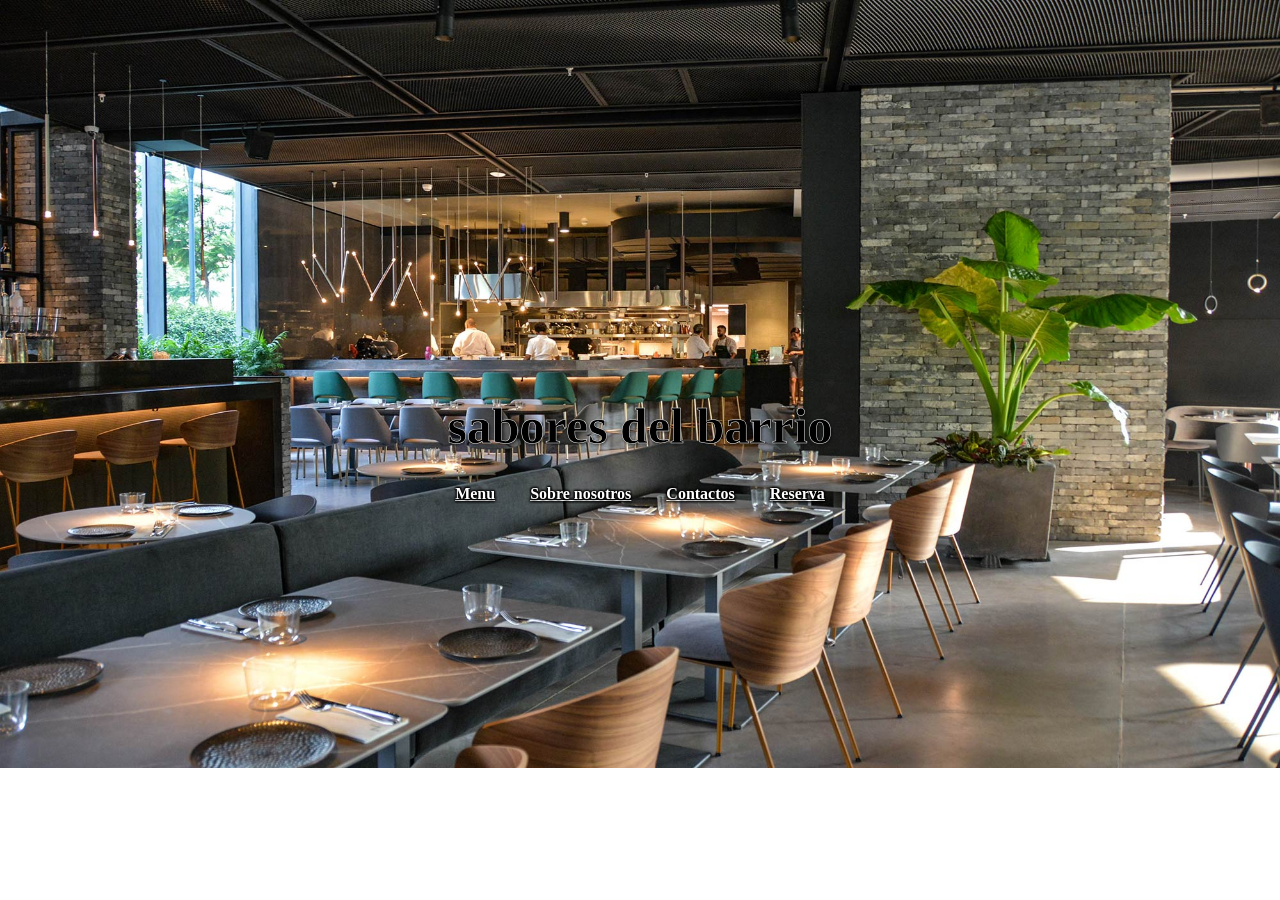
<file: ejercicio/index.html>
<!DOCTYPE html>
<html lang="en">
<head>
    <meta charset="UTF-8">
    <meta name="viewport" content="width=device-width, initial-scale=1.0">
    <title>Document</title>
    <link rel="stylesheet" href="main.css">
    <link rel="stylesheet" href="header.css">
    <link rel="stylesheet" href="global.css">
</head>
<body>
    <header>
        <h1 class="title">sabores del barrio</h1>

        <nav>
           <a href="menu">Menu</a>
           <a href="sobre-nosotros.html">Sobre nosotros</a>
           <a href="contact">Contactos</a>
           <a href="reserva.html">Reserva</a>
        </nav>
    </header>
    <main>
        <img src="imagenes/portada.jpg" alt="restaurante">
    </main>
    <footer></footer>
</body>
</html>
</file>
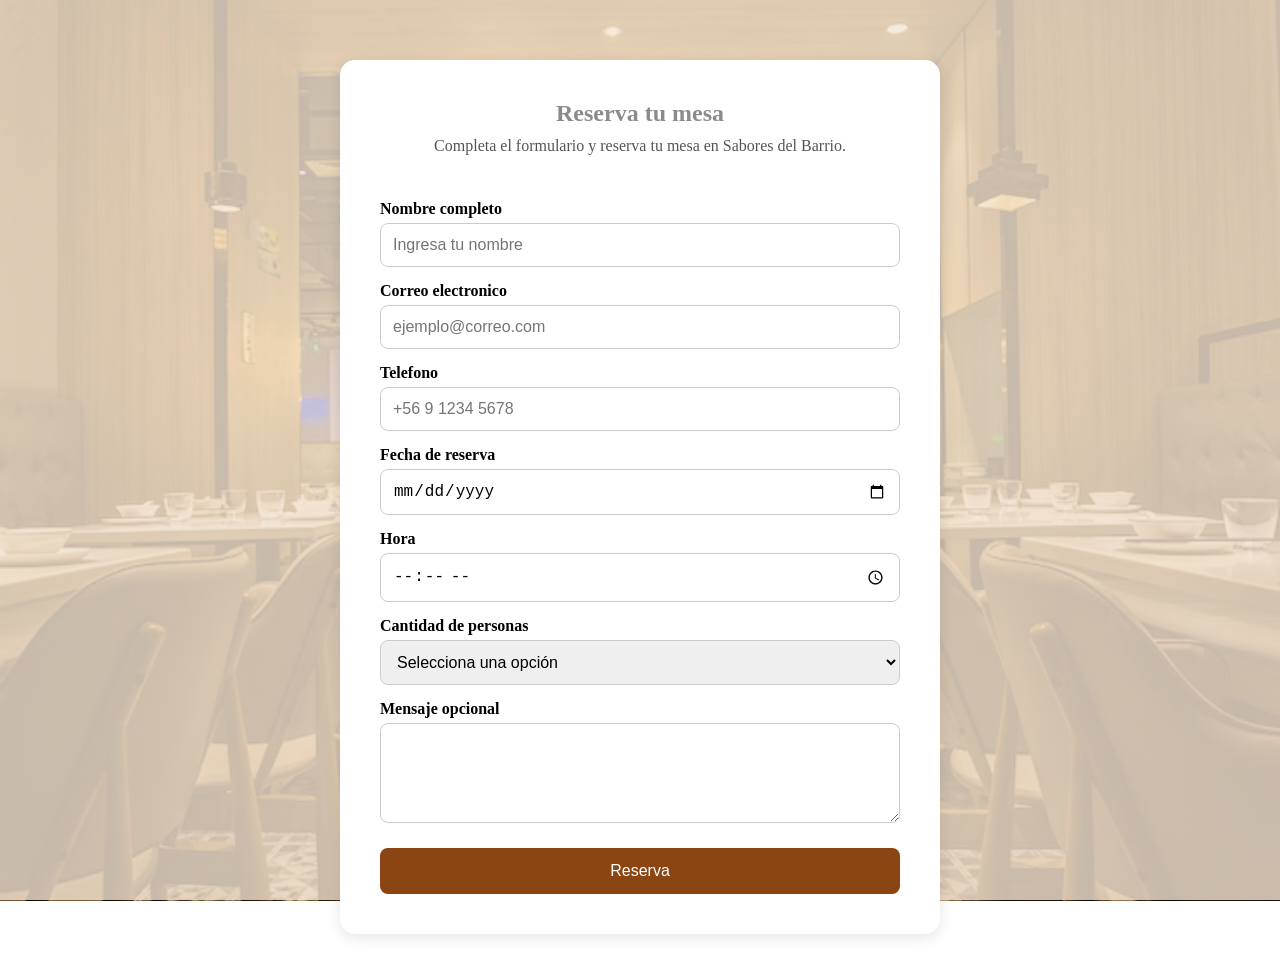
<file: ejercicio/reserva.html>
<!DOCTYPE html>
<html lang="en">
<head>
    <meta charset="UTF-8">
    <meta name="viewport" content="width=device-width, initial-scale=1.0">
    <title>Reserva | Sabores del Barrio</title>

    <link rel="stylesheet" href="global.css">
    <link rel="stylesheet" href="header.css">
    <link rel="stylesheet" href="main.css">
</head>
<body class="pagina-reserva">

    <main>
        <section class="reserva">
            <h1>Reserva tu mesa</h1>
            <p>
                Completa el formulario y reserva tu mesa en Sabores del Barrio.
            </p>

            <form>

                    <label for="nombre">Nombre completo</label>
                    <input 
                        type="text"
                        id="nombre"
                        name="nombre"
                        placeholder="Ingresa tu nombre"
                        required
                    >

                    <label for="correo">Correo electronico</label>
                    <input 
                        type="email"
                        id="correo"
                        name="correo"
                        placeholder="ejemplo@correo.com"
                        required
                    >
                    <label for="telefono">Telefono</label>
                    <input 
                        type="tel"
                        id="telefono"
                        name="telefono"
                        placeholder="+56 9 1234 5678"
                        required
                    >
                    <label for="fecha">Fecha de reserva</label>
                    <input 
                        type="date"
                        id="fecha"
                        name="fecha"
                        required
                    >
                    <label for="hora">Hora</label>
                    <input 
                        type="time"
                        id="hora"
                        name="hora"
                        required
                    >

                    <label for="personas">Cantidad de personas</label>
                    <select id="personas" name="personas">

                        <option value="">Selecciona una opción</option>
                        <option value="1">1 persona</option>
                        <option value="2">2 personas</option>
                        <option value="3">3 personas</option>
                        <option value="4">4 personas</option>
                        <option value="5">5 o más personas</option>
                    </select>
                    
                <label for="mensaje">Mensaje opcional</label>

                <textarea  
                    id="mensaje"
                    name="mensaje"
                ></textarea>

                <button type="submit">
                    Reserva
                </button>

            </form>
        </section>    
    </main>
    
</body>
</html>
</file>
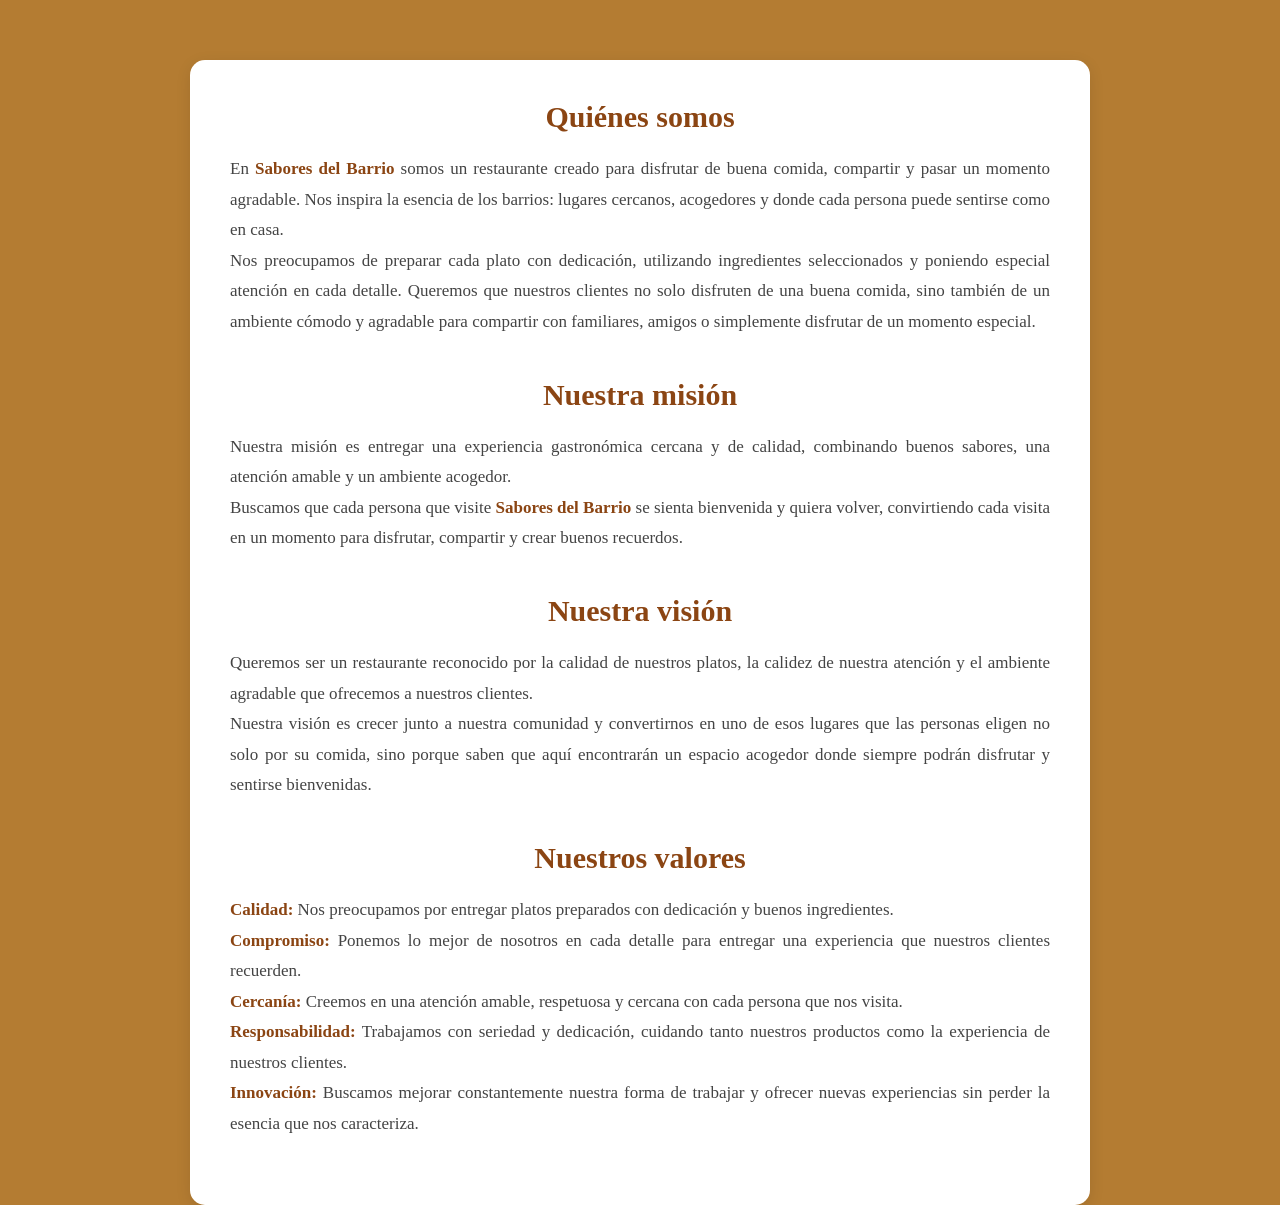
<file: ejercicio/sobre-nosotros.html>
<!DOCTYPE html>
<html lang="en">
<head>
    <meta charset="UTF-8">
    <meta name="viewport" content="width=device-width, initial-scale=1.0">
    <title>Sobre Nosotros | Sabores del Barrio</title>

    <link rel="stylesheet" href="global.css">
    <link rel="stylesheet" href="header.css">
    <link rel="stylesheet" href="main.css">
</head>
<body class="pagina-sobre-nosotros">
    <main>
        <section class="sobre-nosotros">

            <h2>Quiénes somos</h2>
            <p>
                En <strong>Sabores del Barrio</strong> somos un restaurante creado para
                disfrutar de buena comida, compartir y pasar un momento agradable.
                Nos inspira la esencia de los barrios: lugares cercanos, acogedores
                y donde cada persona puede sentirse como en casa.
                <br>
                Nos preocupamos de preparar cada plato con dedicación, utilizando
                ingredientes seleccionados y poniendo especial atención en cada detalle.
                Queremos que nuestros clientes no solo disfruten de una buena comida,
                sino también de un ambiente cómodo y agradable para compartir con
                familiares, amigos o simplemente disfrutar de un momento especial.
            </p>

            <h2>Nuestra misión</h2>
            <p>
                Nuestra misión es entregar una experiencia gastronómica cercana y de
                calidad, combinando buenos sabores, una atención amable y un ambiente
                acogedor.
                <br>
                Buscamos que cada persona que visite <strong>Sabores del Barrio</strong>
                se sienta bienvenida y quiera volver, convirtiendo cada visita en un
                momento para disfrutar, compartir y crear buenos recuerdos.
            </p>

            <h2>Nuestra visión</h2>
            <p>
                Queremos ser un restaurante reconocido por la calidad de nuestros
                platos, la calidez de nuestra atención y el ambiente agradable que
                ofrecemos a nuestros clientes.
                <br>
                Nuestra visión es crecer junto a nuestra comunidad y convertirnos en
                uno de esos lugares que las personas eligen no solo por su comida,
                sino porque saben que aquí encontrarán un espacio acogedor donde
                siempre podrán disfrutar y sentirse bienvenidas.
            </p>

            <h2>Nuestros valores</h2>
            <p>
                <strong>Calidad:</strong> Nos preocupamos por entregar platos
                preparados con dedicación y buenos ingredientes.
                <br>

                <strong>Compromiso:</strong> Ponemos lo mejor de nosotros en cada
                detalle para entregar una experiencia que nuestros clientes recuerden.
                <br>

                <strong>Cercanía:</strong> Creemos en una atención amable, respetuosa
                y cercana con cada persona que nos visita.
                <br>

                <strong>Responsabilidad:</strong> Trabajamos con seriedad y dedicación,
                cuidando tanto nuestros productos como la experiencia de nuestros
                clientes.
                <br>

                <strong>Innovación:</strong> Buscamos mejorar constantemente nuestra
                forma de trabajar y ofrecer nuevas experiencias sin perder la esencia
                que nos caracteriza.
            </p>

        </section>
    </main>
</body>
</html>
</file>
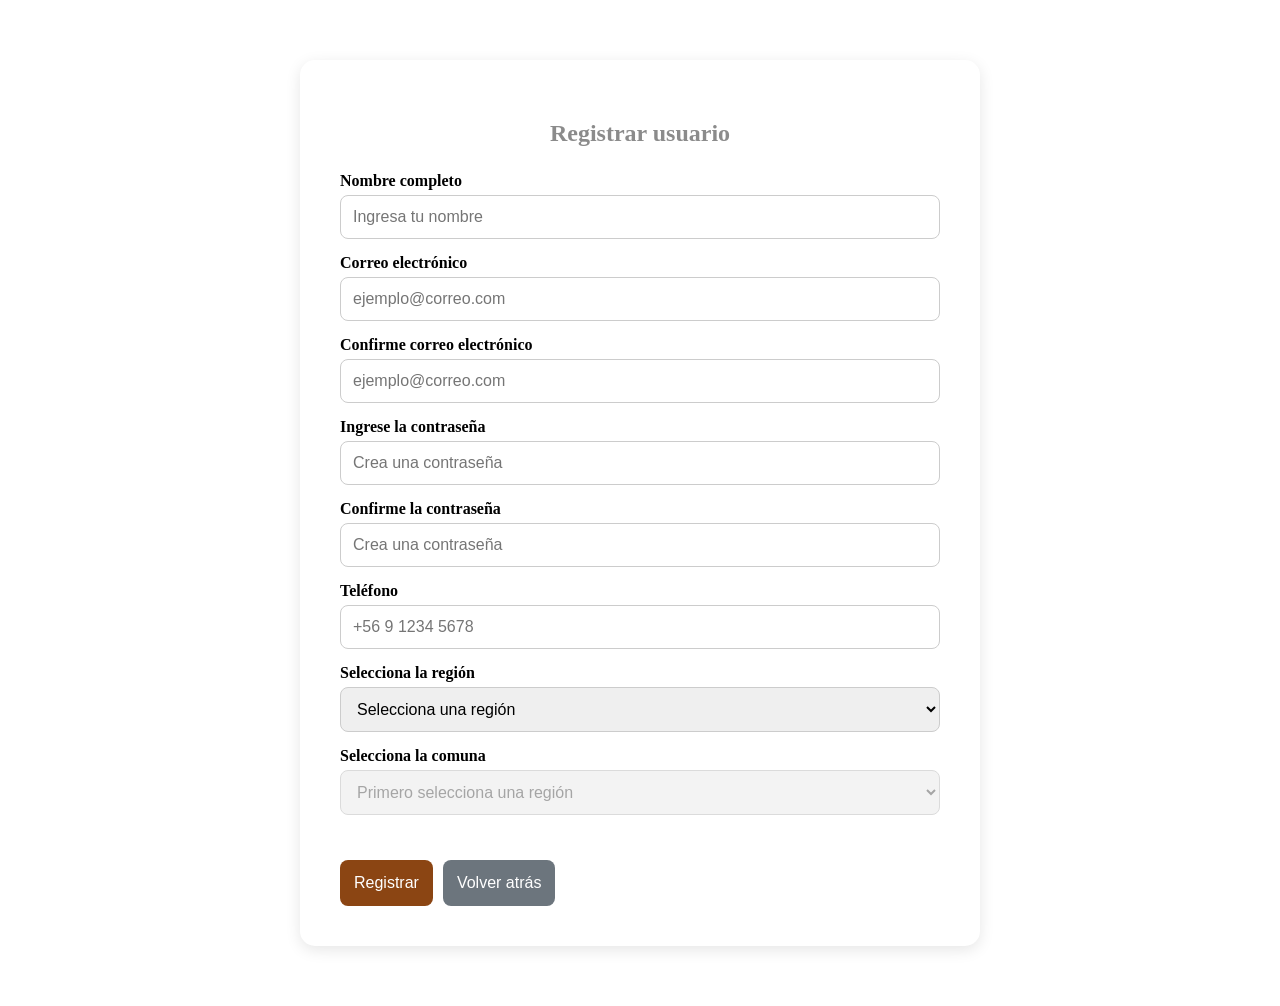
<file: evaluacion_1_full/registrar_usuario.html>
<!DOCTYPE html>
<html lang="es">
<head>
    <meta charset="UTF-8">
    <meta name="viewport" content="width=device-width, initial-scale=1.0">
    <title>Registro Usuario | Huerto Hogar</title>

    <link rel="stylesheet" href="header.css">
    <link rel="stylesheet" href="main.css">
</head>
<body class="registrar_usuario">

    <main>
        <section class="reserva">
            <h1>Registrar usuario</h1>

            <form>
                <!-- Nombre -->
                <label for="nombre">Nombre completo</label>
                <input 
                    type="text"
                    id="nombre"
                    name="nombre"
                    placeholder="Ingresa tu nombre"
                    required
                >

                <!-- Correo -->
                <label for="correo">Correo electrónico</label>
                <input 
                    type="email"
                    id="correo"
                    name="correo"
                    placeholder="ejemplo@correo.com"
                    required
                >

                <!-- Confirmar Correo -->
                <label for="confirmar_correo">Confirme correo electrónico</label>
                <input 
                    type="email"
                    id="confirmar_correo"
                    name="confirmar_correo"
                    placeholder="ejemplo@correo.com"
                    required
                >
                
                <!-- Contraseña -->
                <label for="contrasena">Ingrese la contraseña</label>
                <input 
                    type="password" 
                    id="contrasena" 
                    name="contrasena" 
                    placeholder="Crea una contraseña" 
                    required
                >

                <!-- Confirmar Contraseña -->
                <label for="confirmar_contrasena">Confirme la contraseña</label>
                <input 
                    type="password" 
                    id="confirmar_contrasena" 
                    name="confirmar_contrasena" 
                    placeholder="Crea una contraseña" 
                    required
                >

                <!-- Teléfono -->
                <label for="telefono">Teléfono</label>
                <input 
                    type="tel"
                    id="telefono"
                    name="telefono"
                    placeholder="+56 9 1234 5678"
                    required
                >

                <!-- Región (Corregido) -->
                <label for="region">Selecciona la región</label>
                <select id="region" name="region" required>
                    <option value="">Selecciona una región</option>
                </select>

                <!-- Comuna (Corregido) -->
                <label for="comuna">Selecciona la comuna</label>
                <select id="comuna" name="comuna" required disabled>
                    <option value="">Primero selecciona una región</option>
                </select>

                <!-- Botones: Registrar y Volver -->
                <div style="margin-top: 20px; display: flex; gap: 10px;">
                    <!-- Botón Registrar -->
                    <button type="submit">
                        Registrar
                    </button>
                    
                    <!-- Botón Volver a la página anterior -->
                    <button type="button" onclick="history.back()" style="background-color: #6c757d; color: white;">
                        Volver atrás
                    </button>
                </div>

            </form>
        </section>    
    </main>
    
    <!-- SCRIPT PARA CARGAR REGIONES Y COMUNAS DINÁMICAMENTE -->
    <script>
        document.addEventListener("DOMContentLoaded", function() {
            // Diccionario con las Regiones y sus respectivas Comunas
            const datosChile = {
                "Región de Arica y Parinacota": ["Arica", "Camarones", "Putre", "General Lagos"],
                "Región de Tarapacá": ["Iquique", "Alto Hospicio", "Pozo Almonte", "Camiña", "Colchane", "Huara", "Pica"],
                "Región de Antofagasta": ["Antofagasta", "Mejillones", "Sierra Gorda", "Taltal", "Calama", "Ollagüe", "San Pedro de Atacama", "Tocopilla", "María Elena"],
                "Región de Atacama": ["Copiapó", "Caldera", "Tierra Amarilla", "Chañaral", "Diego de Almagro", "Vallenar", "Alto del Carmen", "Freirina", "Huasco"],
                "Región de Coquimbo": ["La Serena", "Coquimbo", "Andacollo", "La Higuera", "Paiguano", "Vicuña", "Illapel", "Canela", "Los Vilos", "Salamanca", "Ovalle", "Combarbalá", "Monte Patria", "Punitaqui", "Río Hurtado"],
                "Región de Valparaíso": ["Valparaíso", "Casablanca", "Concón", "Juan Fernández", "Puchuncaví", "Quintero", "Viña del Mar", "Isla de Pascua", "Los Andes", "Calle Larga", "Rinconada", "San Esteban", "La Ligua", "Cabildo", "Papudo", "Petorca", "Zapallar", "Quillota", "Calera", "Hijuelas", "La Cruz", "Nogales", "San Antonio", "Algarrobo", "Cartagena", "El Quisco", "El Tabo", "Santo Domingo", "San Felipe", "Catemu", "Llaillay", "Panquehue", "Putaendo", "Santa María", "Quilpué", "Limache", "Olmué", "Villa Alemana"],
                "Región Metropolitana de Santiago": ["Cerrillos", "Cerro Navia", "Conchalí", "El Bosque", "Estación Central", "Huechuraba", "Independencia", "La Cisterna", "La Florida", "La Granja", "La Pintana", "La Reina", "Las Condes", "Lo Barnechea", "Lo Espejo", "Lo Prado", "Macul", "Maipú", "Ñuñoa", "Pedro Aguirre Cerda", "Peñalolén", "Providencia", "Pudahuel", "Quilicura", "Quinta Normal", "Recoleta", "Renca", "San Joaquín", "San Miguel", "San Ramón", "Santiago", "Vitacura", "Puente Alto", "Pirque", "San José de Maipo", "Colina", "Lampa", "Tiltil", "San Bernardo", "Buin", "Calera de Tango", "Paine", "Melipilla", "Alhué", "Curacaví", "María Pinto", "San Pedro", "Talagante", "El Monte", "Isla de Maipo", "Padre Hurtado", "Peñaflor"],
                "Región del Libertador Gral. Bernardo O'Higgins": ["Rancagua", "Codegua", "Coinco", "Coltauco", "Doñihue", "Graneros", "Las Cabras", "Machalí", "Malloa", "Mostazal", "Olivar", "Peumo", "Pichidegua", "Quinta de Tilcoco", "Rengo", "Requínoa", "San Vicente", "Pichilemu", "La Estrella", "Litueche", "Marchihue", "Navidad", "Paredones", "San Fernando", "Chépica", "Chimbarongo", "Lolol", "Nancagua", "Palmilla", "Peralillo", "Placilla", "Pumanque", "Santa Cruz"],
                "Región del Maule": ["Talca", "Constitución", "Curepto", "Empedrado", "Maule", "Pelarco", "Pencahue", "Río Claro", "San Clemente", "San Rafael", "Cauquenes", "Chanco", "Pelluhue", "Curicó", "Hualañé", "Licantén", "Molina", "Rauco", "Romeral", "Sagrada Familia", "Teno", "Vichuquén", "Linares", "Colbún", "Longaví", "Parral", "Retiro", "San Javier", "Villa Alegre", "Yerbas Buenas"],
                "Región de Ñuble": ["Cobquecura", "Coelemu", "Ninhue", "Portezuelo", "Quirihue", "Ránquil", "Treguaco", "Bulnes", "Chillán Viejo", "Chillán", "El Carmen", "Pemuco", "Pinto", "Quillón", "San Ignacio", "Yungay", "Coihueco", "Ñiquén", "San Carlos", "San Fabián", "San Nicolás"],
                "Región del Biobío": ["Concepción", "Coronel", "Chiguayante", "Florida", "Hualqui", "Lota", "Penco", "San Pedro de la Paz", "Santa Juana", "Talcahuano", "Tomé", "Hualpén", "Lebu", "Arauco", "Cañete", "Contulmo", "Curanilahue", "Los Álamos", "Tirúa", "Los Ángeles", "Antuco", "Cabrero", "Laja", "Mulchén", "Nacimiento", "Negrete", "Quilaco", "Quilleco", "San Rosendo", "Santa Bárbara", "Tucapel", "Yumbel", "Alto Biobío"],
                "Región de La Araucanía": ["Temuco", "Carahue", "Cunco", "Curarrehue", "Freire", "Galvarino", "Gorbea", "Lautaro", "Loncoche", "Melipeuco", "Nueva Imperial", "Padre las Casas", "Perquenco", "Pitrufquén", "Pucón", "Saavedra", "Teodoro Schmidt", "Toltén", "Vilcún", "Villarrica", "Cholchol", "Angol", "Collipulli", "Curacautín", "Ercilla", "Lonquimay", "Los Sauces", "Lumaco", "Purén", "Renaico", "Traiguén", "Victoria"],
                "Región de Los Ríos": ["Valdivia", "Corral", "Lanco", "Los Lagos", "Máfil", "Mariquina", "Paillaco", "Panguipulli", "La Unión", "Futrono", "Lago Ranco", "Río Bueno"],
                "Región de Los Lagos": ["Puerto Montt", "Calbuco", "Cochamó", "Fresia", "Frutillar", "Los Muermos", "Llanquihue", "Maullín", "Puerto Varas", "Castro", "Ancud", "Chonchi", "Curaco de Vélez", "Dalcahue", "Puqueldón", "Queilén", "Quellón", "Quemchi", "Quinchao", "Osorno", "Puerto Octay", "Purranque", "Puyehue", "Río Negro", "San Juan de la Costa", "San Pablo", "Chaitén", "Futaleufú", "Hualaihué", "Palena"],
                "Región de Aysén": ["Coihaique", "Lago Verde", "Aysén", "Cisnes", "Guaitecas", "Cochrane", "O'Higgins", "Tortel", "Chile Chico", "Río Ibáñez"],
                "Región de Magallanes y de la Antártica Chilena": ["Punta Arenas", "Laguna Blanca", "Río Verde", "San Gregorio", "Cabo de Hornos (Ex Navarino)", "Antártica", "Porvenir", "Primavera", "Timaukel", "Natales", "Torres del Paine"]
            };

            const regionSelect = document.getElementById('region');
            const comunaSelect = document.getElementById('comuna');

            // Llenar el select de regiones al cargar la página
            for (let region in datosChile) {
                let option = document.createElement('option');
                option.value = region;
                option.textContent = region;
                regionSelect.appendChild(option);
            }

            // Evento que detecta cuando el usuario cambia la región
            regionSelect.addEventListener('change', function() {
                const regionSeleccionada = this.value;

                // Limpiar las comunas anteriores
                comunaSelect.innerHTML = '<option value="">Selecciona una comuna</option>';

                if (regionSeleccionada) {
                    // Habilitar el select de comunas
                    comunaSelect.disabled = false;

                    // Obtener las comunas de la región seleccionada
                    const comunas = datosChile[regionSeleccionada];

                    // Llenar el select de comunas
                    comunas.forEach(function(comuna) {
                        let option = document.createElement('option');
                        option.value = comuna;
                        option.textContent = comuna;
                        comunaSelect.appendChild(option);
                    });
                } else {
                    // Si vuelve a la opción por defecto, deshabilitar y reiniciar
                    comunaSelect.disabled = true;
                    comunaSelect.innerHTML = '<option value="">Primero selecciona una región</option>';
                }
            });
        });
    </script>
</body>
</html>
</file>
<file: ejercicio/main.css>
main {
    width: 100%;
    min-height: 100vh;
}

main img {
    width: 100%;
    height: 100%;
    object-fit: cover;
    display: block;
}

.sobre-nosotros {
    max-width: 900px;
    margin: 60px auto;
    padding: 40px;
    background-color: #fff;
    border-radius: 15px;
    box-shadow: 0 4px 15px rgba(0, 0, 0, 0.10);
}

.sobre-nosotros h2 {
    color: #8B4513;
    font-size: 30px;
    text-align: center;
    margin-bottom: 20px;
    margin-top: 40px;
}

.sobre-nosotros h2:first-child {
    margin-top: 0;
}

.sobre-nosotros p {
    color: #444;
    font-size: 17px;
    line-height: 1.8;
    text-align: justify;
    margin-bottom: 25px;
}

.sobre-nosotros strong {
    color: #8B4513;
}

.pagina-sobre-nosotros{
    background-color: #b47c32;
}

.pagina-reserva {
    min-height: 100vh;

    background:
        linear-gradient(
            rgba(245, 230, 211, 0.80),
            rgba(245, 230, 211, 0.80)
        ),
        url("imagenes/reserva.png");

    background-size: cover;
    background-position: center;
    background-repeat: no-repeat;
    background-attachment: fixed;
}

.reserva {
    max-width: 600px;
    margin: 60px auto;
    padding: 40px;
    background-color: white;
    border-radius: 15px;
    box-shadow: 0 4px 15px rgba(0, 0, 0, 0.10);
}

.reserva h1 {
    text-align: center;
    color: #8b8b8b;
    margin-bottom: 10px;
}

.reserva p {
    text-align: center;
    color: #555;
    margin-bottom: 30px;
}

.reserva form {
    display: flex;
    flex-direction: column;
}

.reserva label {
    margin-top: 15px;
    margin-bottom: 5px;
    font-weight: bold;
}

.reserva input,
.reserva select,
.reserva textarea {
    padding: 12px;
    border: 1px solid #ccc;
    border-radius: 8px;
    font-size: 16px;
}

.reserva textarea {
    min-height: 100px;
    resize: vertical;
}

.reserva button {
    margin-top: 25px;
    padding: 14px;
    background-color: #8B4513;
    color: white;
    border: none;
    border-radius: 8px;
    font-size: 16px;
    cursor: pointer;
}

.reserva button:hover {
    background-color: #6f3510;
}
</file>
<file: ejercicio/header.css>
header {
    position: absolute;
    top: 0;
    left: 0;

    width: 100%;
    height: 100vh;

    display: flex;
    flex-direction: column;
    justify-content: center;
    align-items: center;

    z-index: 10;
}

.title {
    
    color: black;
    font-size: 50px;
    text-align: center;
    margin-bottom: 30px;
    -webkit-text-stroke: 0.5px white;
    text-shadow: 1px 1px 3px rgb(0, 0, 0, 0.7);
}

nav {
    display: flex;
    justify-content: center;
    align-items: center;
    gap: 35px;
}

nav a {
  color: #fff;
  font-weight: 700;
  text-shadow:
    -1px -1px 2px #000,
     1px -1px 2px #000,
    -1px  1px 2px #000,
     1px  1px 2px #000;
}
</file>
<file: ejercicio/global.css>
* {
    margin: 0;
    padding: 0;
    box-sizing: border-box;
}

html,
body {
    width: 100%;
    height: 100%;
}
</file>
<file: evaluacion_1_full/header.css>
header {
    width: 100%;
    height: 70px;
    display: flex;
    align-items: center;
    justify-content: space-between;
    /*border: 2px solid black;*/
    /*box-sizing: border-box;*/
    padding: 0 20px;
}

.logo {
    display: flex;
    align-items: center;
    gap: 10px;
}

.logo h1 {
    font-size: 14px;
    margin: 0;
}

.cuadrado {
    width: 10px;
    height: 10px;
    background-color: black;
    display: block;
}

.menu {
    display: flex;
    gap: 5px;
}

.menu a {
    font-size: 11px;
}

.carrito {
    font-size: 12px;
}

.usuarios {
    margin-top: 20px;
}

.usuarios a {
    margin-right: 10px;
}
</file>
<file: evaluacion_1_full/main.css>
.pagina-reserva {
    min-height: 100vh;

    background:
        linear-gradient(
            rgba(245, 230, 211, 0.80),
            rgba(245, 230, 211, 0.80)
        );
        

    background-size: cover;
    background-position: center;
    background-repeat: no-repeat;
    background-attachment: fixed;
}

.registrar_usuario {
    max-width: 600px;
    margin: 60px auto;
    padding: 40px;
    background-color: white;
    border-radius: 15px;
    box-shadow: 0 4px 15px rgba(0, 0, 0, 0.10);
}

.registrar_usuario h1 {
    text-align: center;
    color: #8b8b8b;
    margin-bottom: 10px;
}

.registrar_usuario p {
    text-align: center;
    color: #555;
    margin-bottom: 30px;
}

.registrar_usuario form {
    display: flex;
    flex-direction: column;
}

.registrar_usuario label {
    margin-top: 15px;
    margin-bottom: 5px;
    font-weight: bold;
}

.registrar_usuario input,
.registrar_usuario select,
.registrar_usuario textarea {
    padding: 12px;
    border: 1px solid #ccc;
    border-radius: 8px;
    font-size: 16px;
}

.registrar_usuario textarea {
    min-height: 100px;
    resize: vertical;
}

.registrar_usuario button {
    margin-top: 25px;
    padding: 14px;
    background-color: #8B4513;
    color: white;
    border: none;
    border-radius: 8px;
    font-size: 16px;
    cursor: pointer;
}

.registrar_usuario button:hover {
    background-color: #6f3510;
}
</file>
